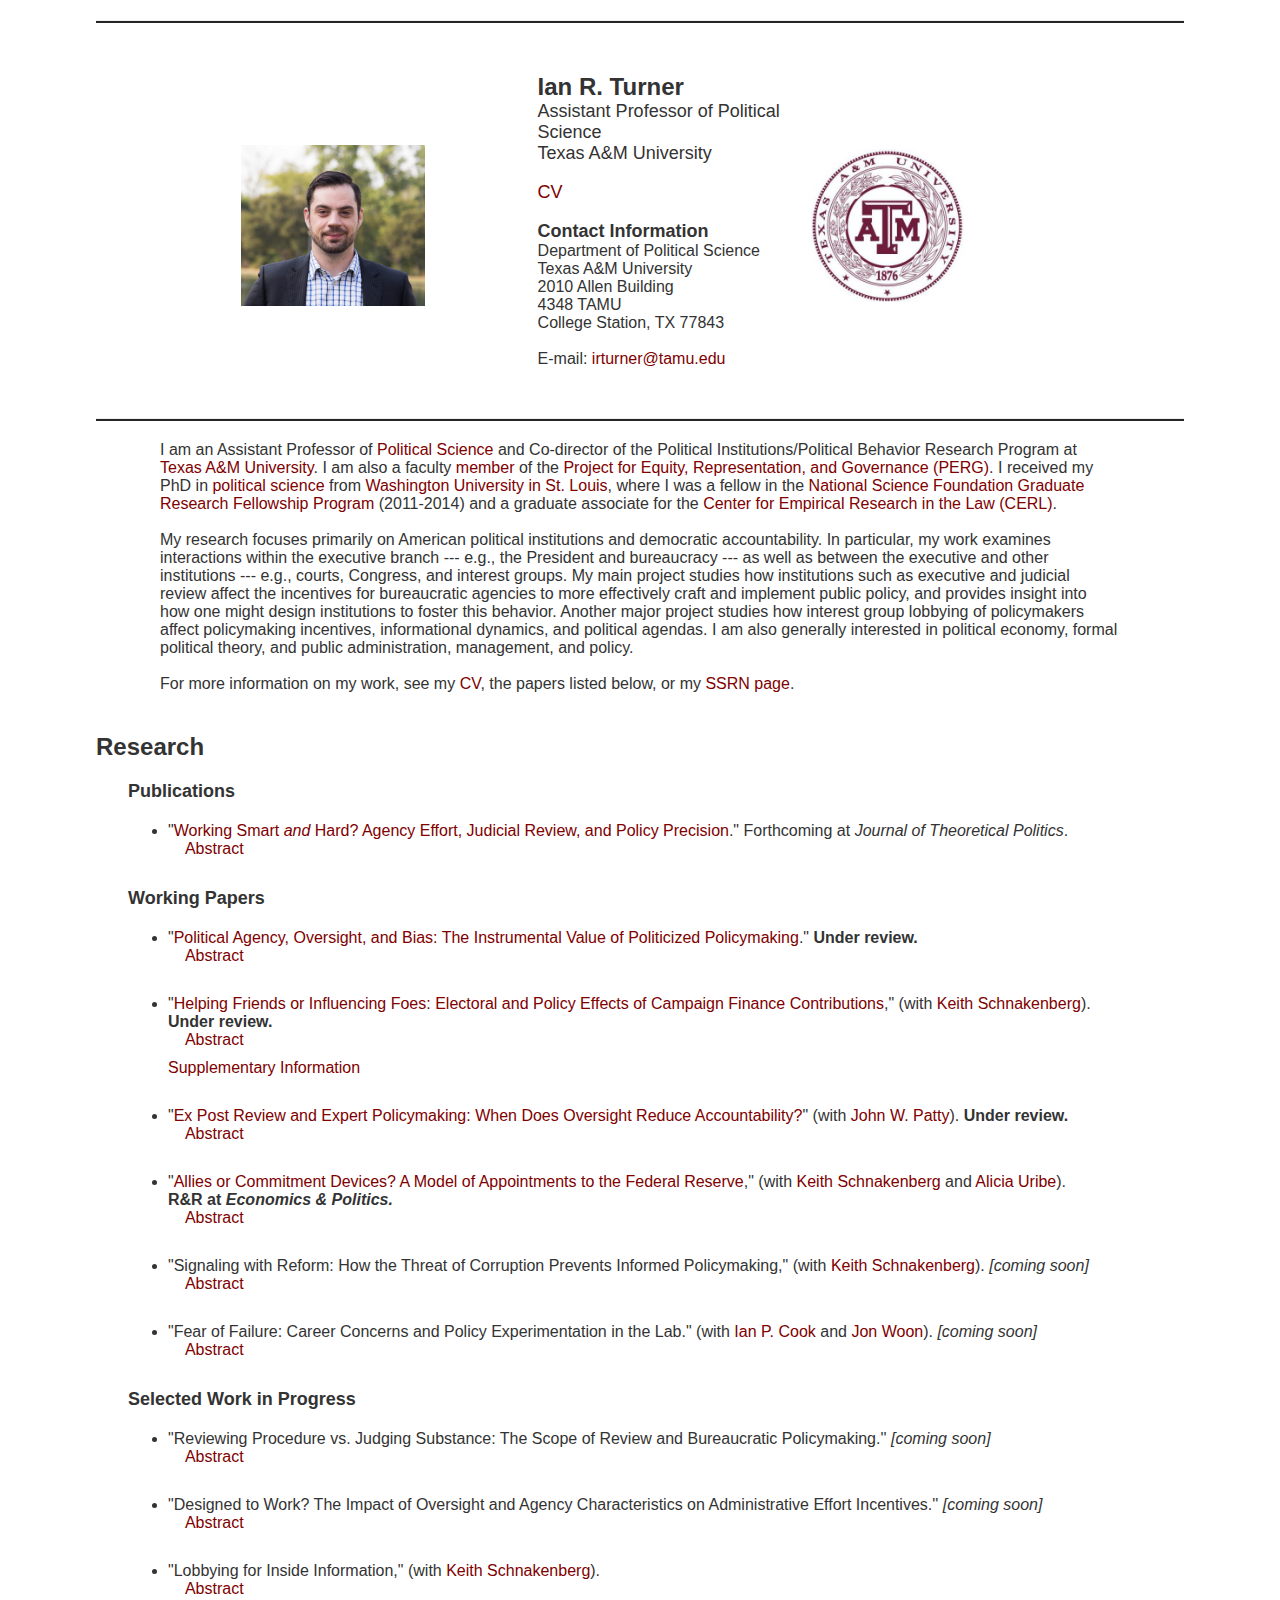
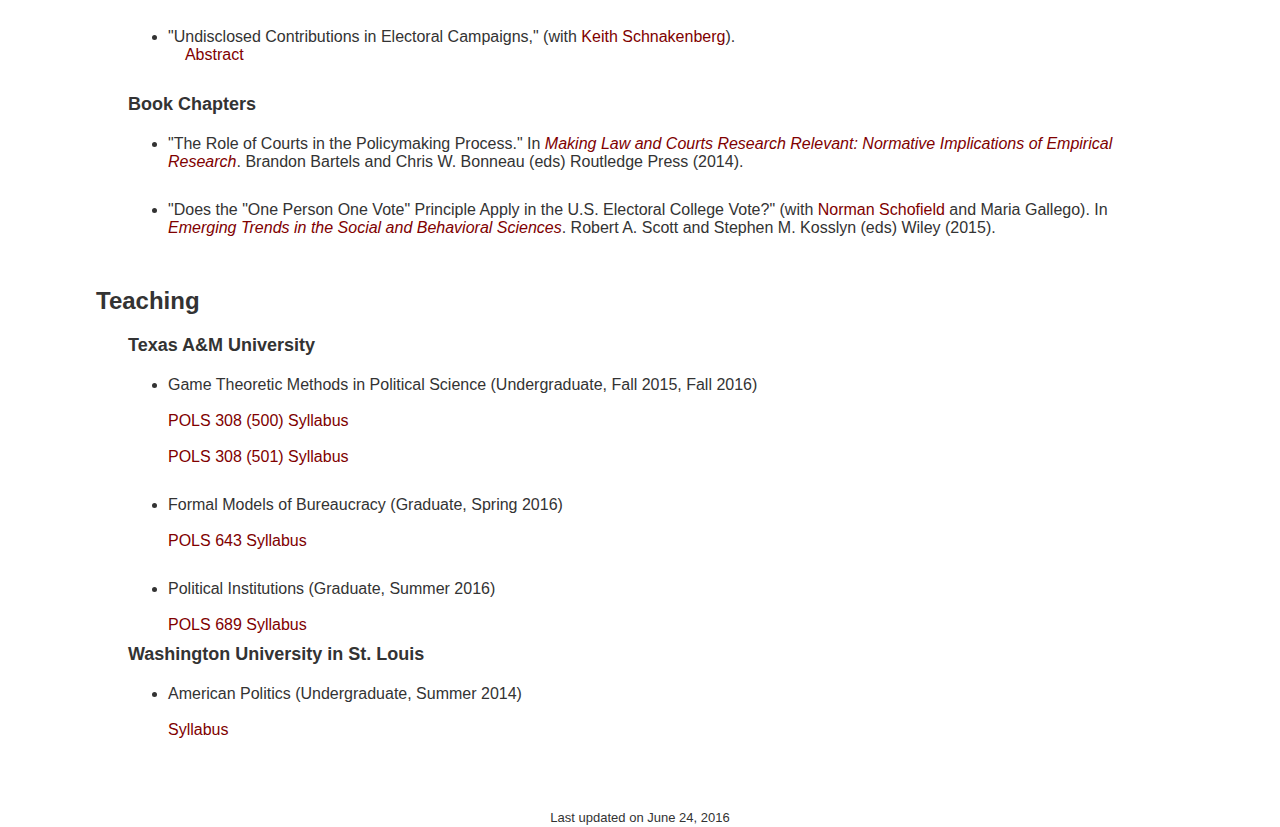
<file: index.html>
<!DOCTYPE HTML PUBLIC "-//W3C//DTD HTML 4.01 TRANSITIONAL//EN">

<!--

    ____               ______                          
   /  _/___ _____     /_  __/_  ___________  ___  _____
   / // __ `/ __ \     / / / / / / ___/ __ \/ _ \/ ___/
 _/ // /_/ / / / /    / / / /_/ / /  / / / /  __/ /    
/___/\__,_/_/ /_/    /_/  \__,_/_/  /_/ /_/\___/_/     
                                                       

-->

<html><head><title>Ian R. Turner - Assistant Professor - Texas A&M University</title>
		
		<meta content="American political institutions, political economy, formal political theory, positive political theory, game theory, political methodology, research, teaching, Ian Turner" name="keywords">
		<meta content="Ian Turner, American politics, political institutions, political economy, formal political theory, game theory, principal-agent, political methodology" name="description">
<meta name="viewport" content="width=device-width, initial-scale=1.0">
</head>


<!-- Bootstrap core CSS -->
<link href="css/bootstrap.css" rel="stylesheet"> 


<!-- Sets up link colors, etc.-->

<body alink="#800000" bgcolor="#ffffff" link="#800000" vlink="#800000">

<!-- Removes underlining from links -->

<style>
a:link {
   color: #800000; text-decoration: none; 
}

a:visited {
   color: #800000; text-decoration: none; 
}

a:hover {
   color: #590000; text-decoration: underline; 
}

a:active {
   color: #800000; text-decoration: none; 
}
</style>

<!-- Header -->
<table align="center" width="85%">
	<tbody><tr bgcolor="#ffffff">
		<td align="left" width="33%">
	
       </td>
	<!--	<td align="left" width="47%">
        <font color="#262626" face="Times New Roman" style="font-size: 24pt">
        Ian R. Turner </font></td>
	</tr> -->
</tbody></table>

<hr align="center" style="width: 85%; color: #262626; height: 0.2%; background-color:#262626;" />

<p>
<br>
</p>
<table align="center" width="80%">
	<tbody><tr>

		<td align="center" valign="center" width="30%">
        <img border="0" img class="img-responsive" src="pic-pond1-crop.jpg" width="45%" height="45%"></td>

		<td align="left" valign="center" width="20%">
			<font face="Helvetica" size="5">
			<strong>Ian R. Turner</strong><br>
			</font>			
			<font face="Helvetica" size="4">
			Assistant Professor of Political Science<br>
			Texas A&M University
			</font>

<p>
<br>
	<font face="Helvetica" size="4">
	<a href="https://www.dropbox.com/s/w4gvj4dspb3o5uz/turnerCV.pdf?dl=0" target="_blank">CV</a></font><br>
			<br>
			<font face="Helvetica" size="4"><b>Contact Information</b></font>
			<br>
			<font face="Helvetica" size="3">Department of Political Science<br>
			Texas A&M University <br>
   			2010 Allen Building<br>
			4348 TAMU<br>
			College Station, TX 77843<br>
			<br>
			E-mail: <a href="mailto:irturner@tamu.edu">irturner@tamu.edu</a>
</font></td>

<td align="left" valign="center" width="25%">
	<img border="0" img class="img-responsive" src="tamu.jpg" width="45%" height="45%"></td>

</tr></tbody></table>

<br>
<hr align="center" style="width: 85%; color: #262626; height: 0.2%; background-color:#262626;" />


<table align="center" width="75%">
	<tbody><tr>
		<td align="left" valign="center" width="75%">
			<font face="Helvetica" size="3">
I am an Assistant Professor of <a href="http://politicalscience.tamu.edu/html/home.html">Political Science</a> and Co-director of the Political Institutions/Political Behavior Research Program at <a href="https://www.tamu.edu/">Texas A&M University</a>. I am also a faculty <a href="http://perg-tamu.com/current-members">member</a> of the <a href="http://perg-tamu.com/">Project for Equity, Representation, and Governance (PERG)</a>. I received my PhD in <a href="https://polisci.wustl.edu/">political science</a> from <a href="http://wustl.edu/">Washington University in St. Louis</a>, where I was a fellow in the <a href="https://www.nsfgrfp.org/">National Science Foundation Graduate Research Fellowship Program</a> (2011-2014) and a graduate associate for the <a href="http://cerl.wustl.edu/">Center for Empirical Research in the Law (CERL)</a>. 
<br>
<br>
My research focuses primarily on American political institutions and democratic accountability. In particular, my work examines interactions within the executive branch --- e.g., the President and bureaucracy --- as well as between the executive and other institutions --- e.g., courts, Congress, and interest groups. My main project studies how institutions such as executive and judicial review affect the incentives for bureaucratic agencies to more effectively craft and implement public policy, and provides insight into how one might design institutions to foster this behavior. Another major project studies how interest group lobbying of policymakers affect policymaking incentives, informational dynamics, and political agendas. I am also generally interested in political economy, formal political theory, and public administration, management, and policy.
<br>
<br>
For more information on my work, see my <a href="https://www.dropbox.com/s/w4gvj4dspb3o5uz/turnerCV.pdf?dl=0" target="_blank">CV</a>, the papers listed below, or my <a href="http://papers.ssrn.com/sol3/cf_dev/AbsByAuth.cfm?per_id=1787251">SSRN page</a>.

	</font>
		</td>
	</tr>
</tbody></table>

<br>
<br>

<table align="center" width="85%">
	<tbody><tr>
		<td align="left" valign="center" width="75%">
			<font face="Helvetica" size="5"><b>Research</b></font>
		</td>
	</tr>
</tbody></table>
<!--
<hr align="center" color="#000000" noshade="noshade" width="85%">
-->
<!-- Research Papers -->
<br>

<table align="center" width="80%">
	<tbody><tr>
		<td align="left" valign="center" width="75%">
			<font face="Helvetica" size="4"><b>Publications</b></font>
		</td>
	</tr>
</tbody></table>

<br>

<table align="center" width="80%">
	<tr>
		<td align="left" valign="center" width="75%">
			<ul>
			<li><font face="Helvetica" size="3">
"<a href="http://jtp.sagepub.com/content/early/2016/03/21/0951629816630430.full">Working Smart <i>and</i> Hard? Agency Effort, Judicial Review, and Policy Precision</a>."

Forthcoming at <i>Journal of Theoretical Politics</i>. <br>

&nbsp &nbsp <a onclick ="javascript:ShowHide('AbsWorkSmart')" href="javascript:;" >Abstract</a> &nbsp &nbsp
<span style="font-size: 12pt;">
<div class="mid" id="AbsWorkSmart" style="DISPLAY: none" >
The lion's share of policy in the United States is made by administrative agencies. Agencies not only make policy <i>choices</i>, they must also <i>implement</i> policy effectively. Oversight institutions play an integral role in the policymaking process by monitoring, through review of agency policy actions, both policymaking tasks. Through analysis of a formal model I develop a theory of policymaking between agencies and courts and show that review can impact agency effort choices even when bureaucratic subversion is not a concern. At times the court has no impact on this effort and the agency is unconstrained. However, when the agency's effort dictates whether or not the court defers to the agency's actions judicial review does affect effort decisions. In this setting, review can either strengthen or, counter-intuitively, weaken agency effort incentives. Implications for executive and congressional oversight are discussed in light of these results.
</div>
</span>  
</p>
			</font>
		</li></ul></td>
	</tr>
</table>

<br>

<table align="center" width="80%">
	<tbody><tr>
		<td align="left" valign="center" width="75%">
			<font face="Helvetica" size="4"><b>Working Papers</b></font>
		</td>
	</tr>
</tbody></table>

<br>

<table align="center" width="80%">
	<tr>
		<td align="left" valign="center" width="75%">
			<ul>
			<li><font face="Helvetica" size="3">"<a a href="https://www.dropbox.com/s/jp34eng7z9jjh7a/instrumental-bias-submitted2.pdf?dl=0" target="_blank">Political Agency, Oversight, and Bias: The Instrumental Value of Politicized Policymaking</a>." <b>Under review.</b>  
<br>
&nbsp &nbsp <a onclick ="javascript:ShowHide('AbsOptBias')" href="javascript:;" >Abstract</a> &nbsp &nbsp
<span style="font-size: 12pt;">
<div class="mid" id="AbsOptBias" style="DISPLAY: none" >
We develop a theory of policymaking between a principal, an agent, and an overseer. The agent
increases the overall quality of policy outcomes through costly capacity investments. Oversight
impacts agent investment incentives, but only if the policy bias of the agent does as well. The
principal chooses whether or not to authorize the agent to make policy on her behalf in light
of oversight dynamics. We show that anytime oversight is not an effective means of political
control, the principal never benefits from a biased agent relative to an ally. When oversight
is effective, the principal almost always benefits from agent bias. Based on the dynamics of
policymaking oversight the ally principle fails for instrumental reasons. The principal benefits
from trading off agent bias for higher capacity investments. The results have implications for
bureaucratic personnel politics, political appointments, and the efficacy of managerial strategies.
</div>
</span>  
</p>
			</font>
		</li></ul></td>
	</tr>
</table>

<br>

<table align="center" width="80%">
	<tr>
		<td align="left" valign="center" width="75%">
			<ul>
			<li><font face="Helvetica" size="3">
"<a href="SchnakenbergTurnerCampaignFinance2.pdf">Helping Friends or Influencing Foes: Electoral and Policy Effects of Campaign Finance Contributions</a>," (with <a href="http://keith-schnakenberg.com/">Keith Schnakenberg</a>). <br>  <b>Under review.</b>

<br>

&nbsp &nbsp <a onclick ="javascript:ShowHide('AbsFriendsFoes')" href="javascript:;" >Abstract</a> &nbsp &nbsp
<span style="font-size: 12pt;">
<div class="mid" id="AbsFriendsFoes" style="DISPLAY: none" >
Campaign finance contributions may influence policy by affecting elections or by influencing
the choices of politicians once in office. We study the trade-offs between these two paths
to influence using a game in which contributions may affect electoral outcomes and signal
policy-relevant information to politicians. In the model, an interest group and two politicians
each possess private information that is correlated with a policy-relevant state of the world.
The interest group may allocate its budget toward a candidate that shares its preferences or to
a moderate candidate whose preferences may diverge from the group’s preferred policy. When
the interest group receives negative information about its policy it expects greater preference
divergence from the moderate candidate. Thus, the information content of contributions is
driven by differences in the expected cost of electing the moderate. Contributions that increase
the likelihood of electing the moderate may allow interest groups to signal good news about
their preferred policy and influence the moderate’s policy choice. The informational effect
breaks down when the electoral effect of contributions is too small to generate enough costs
to deter imitation by groups with negative information. The welfare effects of contributions
can be positive or negative depending on whether they generate enough policy information to
offset the possible costs of interest group control over electoral outcomes.
</div>
</span>  
</p>

<a href="SchnakenbergTurnerCampaignFinanceSI.pdf">Supplementary Information</a>

			</font>
		</li></ul></td>
	</tr>
</table>

<br>

<table align="center" width="80%">
	<tr>
		<td align="left" valign="center" width="75%">
			<ul>
			<li><font face="Helvetica" size="3">
"<a href="https://www.dropbox.com/s/5ibf74v11zbsebr/PattyTurner-obfuscation-V2.pdf?dl=0" target="_blank">Ex Post Review and Expert Policymaking: When Does Oversight Reduce Accountability?</a>" (with <a href="http://www.johnwpatty.net/">John W. Patty</a>). <b>Under review.</b>
<br>

&nbsp &nbsp <a onclick ="javascript:ShowHide('AbsInfoDeference')" href="javascript:;" >Abstract</a> &nbsp &nbsp
<span style="font-size: 12pt;">
<div class="mid" id="AbsInfoDeference" style="DISPLAY: none" >
Ex post review is a common feature of policymaking institutions. We consider a simple environment
in which an expert agent makes a policy recommendation, which can then be accepted
or rejected by a principal whose policy goals differ from those of the agent. The theory offers
testable predictions about policy recommendations and the principal’s acceptance or rejection
of these recommendations. The theory suggests that behavior and institutional design incentives
are sensitive to both actors’ preference alignment and the importance of and uncertainty inherent
to the policy area in multiple ways, some expected and some less obvious. We characterize the
types of situations in which ex post review creates incentives for the agent to make pathological
policy choices. In these situations, ex post review can reduce the accountability of the agent to
the wishes of the principal and ultimately create an incentive for the principal to forego review
entirely.
</div>
</span>

</p>
			</font>
		</li></ul></td>
	</tr>
</table>

<br>

<table align="center" width="80%">
	<tr>
		<td align="left" valign="center" width="75%">
			<ul>
			<li><font face="Helvetica" size="3">"<a href="fedappt-new-V1.pdf">Allies or Commitment Devices? A Model of Appointments to the Federal Reserve</a>," (with <a href="http://keith-schnakenberg.com/">Keith Schnakenberg</a> and <a href="http://faculty.las.illinois.edu/aburibe/">Alicia Uribe</a>). <br>  <b>R&R at <i>Economics & Politics.</i></b>
<br>

&nbsp &nbsp <a onclick ="javascript:ShowHide('AbsFed')" href="javascript:;" >Abstract</a> &nbsp &nbsp
<span style="font-size: 12pt;">
<div class="mid" id="AbsFed" style="DISPLAY: none" >
We present a model of executive-legislative bargaining over appointments to independent central banks in the face of an uncertain economy with strategic economic actors. The model highlights the contrast between two idealized views of Federal Reserve appointments. In one view, all politicians prefer to appoint conservatively biased central bankers to overcome credible commitment problems that arise in monetary policy. In the other, politicians prefer to appoint allies, and appointments are well described by the spatial model used to describe appointments to other agencies. Both ideals are limiting cases of our model, which depend on the level of economic uncertainty. When economic uncertainty is extremely low, politicians prefer very conservative appointments. When economic uncertainty increases, politicians' prefer central bank appointees closer to their own ideal points. In the typical case, the results are somewhere in between: equilibrium appointments move in the direction of politician's preferences but with a moderate conservative bias.
</div>
</span>  
</p>
			</font>
		</li></ul></td>
	</tr>
</table>

<br>

<table align="center" width="80%">
	<tr>
		<td align="left" valign="center" width="75%">
			<ul>
			<li><font face="Helvetica" size="3">"Signaling with Reform: How the Threat of Corruption Prevents Informed Policymaking," (with <a href="http://keith-schnakenberg.com/">Keith Schnakenberg</a>). <i>[coming soon]</i> 
<br>

&nbsp &nbsp <a onclick ="javascript:ShowHide('AbsCorruption')" href="javascript:;" >Abstract</a> &nbsp &nbsp
<span style="font-size: 12pt;">
<div class="mid" id="AbsCorruption" style="DISPLAY: none" >
Lobbying is a potential source of corruption but is also a valuable source of information for policymakers. We analyze a game-theoretic model that shows how the threat of corruption affects the incentives of non-corrupt politicians to enlist the help of lobbyists to make more informed decisions. Non-corrupt politicians face a dilemma because voters cannot always tell whether a politician allows access to lobbyists in order to solicit corruption or to seek information. Thus, unless policy information is valuable enough to risk losing the election to a corrupt opponent, a non-corrupt politician may deny access to lobbyists to signal that she is non-corrupt even though doing so impedes her ability to make good policy. If policy information is particularly valuable, non-corrupt politicians will grant access to lobbyists, but this leaves the voter unable to distinguish between corrupt and non-corrupt politicians. The voter may place greater value on screening out corrupt types or on choosing informed policy, depending on the parameters of the game, so these parameters determine which type of equilibrium is optimal for the voter.
</div>
</span>  
</p>
			</font>
		</li></ul></td>
	</tr>
</table>

<br>
	
<table align="center" width="80%">
	<tr>
		<td align="left" valign="center" width="75%">
			<ul>
			<li><font face="Helvetica" size="3">"Fear of Failure: Career Concerns and Policy Experimentation in the Lab." (with <a href="http://www.ianpcook.com/"> Ian P. Cook </a> and <a href="http://www.pitt.edu/~woon/"> Jon Woon</a>). <i>[coming soon]</i>
<br>

&nbsp &nbsp <a onclick ="javascript:ShowHide('AbsFearFail')" href="javascript:;" >Abstract</a> &nbsp &nbsp
<span style="font-size: 12pt;">
<div class="mid" id="AbsFearFail" style="DISPLAY: none" >
When political agents worry about losing their jobs, they may prioritize job protection over job performance. Experimenting with new, possibly beneficial, policy choices can be squelched because keeping the status quo is proof against firing. Or it can be pursued despite knowing the policy will fail, as low quality agents mimic high quality ones in the hopes that managers will not discern the difference. We conduct a test of policy-making with career concerns, evaluating the predictions of a formal model in a laboratory setting. Our results indicate that, while subjects do perform as the theory suggests and respond to information about the correct policy choice, career concerns distort these choices in less expected ways. Subjects appear to be motivated by avoiding policy failure, even when their strategic incentive would indicate ignoring it.
</div>
</span>  
</p>
			</font>
		</li></ul></td>
	</tr>
</table>

<br>

<table align="center" width="80%">
	<tbody><tr>
		<td align="left" valign="center" width="75%">
			<font face="Helvetica" size="4"><b>Selected Work in Progress</b></font>
		</td>
	</tr>
</tbody></table>
 
<br>

<table align="center" width="80%">
	<tr>
		<td align="left" valign="center" width="75%">
			<ul>
			<li><font face="Helvetica" size="3">"Reviewing Procedure vs. Judging Substance: The Scope of Review and Bureaucratic Policymaking.'' <i>[coming soon]</i>
			
<br>

&nbsp &nbsp <a onclick ="javascript:ShowHide('AbsProcedureSubstance')" href="javascript:;" >Abstract</a> &nbsp &nbsp
<span style="font-size: 12pt;">
<div class="mid" id="AbsProcedureSubstance" style="DISPLAY: none" >
Bureaucratic policymaking is a central feature of the modern American political system. Administrative 
agencies not only make substantive policy choices, they must work to improve the quality of those choices. Courts
play an integral role in the policymaking process by monitoring, through judicial review of agency
policy actions, both aspects of policymaking. I analyze two variants of a model of policymaking between
an agency and a court. In the first case—procedural review—the court only takes agency effort
into account when making its review decisions. At times judicial review
can induce higher effort from the agency than would otherwise be obtained. At other times judicial 
review dissuades agencies from exerting high effort. In the second case—substantive
review—the court also reviews the agency’s substantive policy choice. Surprisingly, this additional 
information in the review process precludes fully revealing 
policy choices from the agency <i>even when the agency is perfectly faithful</i>. The agency instead obfuscates 
with its policy choices, exaggerating its own worth in the process. The policy consequences
of these two different types of review are analyzed with an eye toward implications for institutional 
design.
</div>
</span>

</p>
			</font>
		</li></ul></td>
	</tr>
</table>

<br>

<table align="center" width="80%">
	<tr>
		<td align="left" valign="center" width="75%">
			<ul>
			<li><font face="Helvetica" size="3">"Designed to Work? The Impact of Oversight and Agency Characteristics on Administrative Effort Incentives.'' <i>[coming soon]</i>
<br>

&nbsp &nbsp <a onclick ="javascript:ShowHide('AbsDesignToWork')" href="javascript:;" >Abstract</a> &nbsp &nbsp
<span style="font-size: 12pt;">
<div class="mid" id="AbsDesignToWork" style="DISPLAY: none" >
A central concern for organizational management is how to properly motivate workers. This
is especially true in public bureaucracies where monetary incentives (e.g., wage contracts) are
difficult to tie to performance. In this paper I present results that highlight how oversight and
agency bias impact administrative effort incentives. The ability of oversight to induce desirable
effort effects depends crucially on agency policy biases. Additionally, the impact of well-known
characteristics of agency design and the policy environment on administrative effort are explored
in light of potential limitations of oversight as an incentive mechanism. The ability of a political
principal to properly motivate administrative effort by attempting to alter agency characteristics,
like "sense of mission" or how averse an agency is to being reprimanded by an overseer, depends
crucially on an agency’s policy biases and the nature of ex post oversight. These results have
implications for agency design and delegation, managerial strategies for effort motivation, and
empirical studies of bureaucratic policymaking.
</div>
</span>

</p>
			</font>
		</li></ul></td>
	</tr>
</table>

<br>

<table align="center" width="80%">
	<tr>
		<td align="left" valign="center" width="75%">
			<ul>
			<li><font face="Helvetica" size="3">"Lobbying for Inside Information," (with <a href="http://keith-schnakenberg.com/">Keith Schnakenberg</a>). 
<br>

&nbsp &nbsp <a onclick ="javascript:ShowHide('AbsInsideInfo')" href="javascript:;" >Abstract</a> &nbsp &nbsp
<span style="font-size: 12pt;">
<div class="mid" id="AbsInsideInfo" style="DISPLAY: none" >
<i> Abstract coming soon! </i>
</div>
</span>  
</p>
			</font>
		</li></ul></td>
	</tr>
</table>

<br>

<table align="center" width="80%">
	<tr>
		<td align="left" valign="center" width="75%">
			<ul>
			<li><font face="Helvetica" size="3">"Undisclosed Contributions in Electoral Campaigns," (with <a href="http://keith-schnakenberg.com/">Keith Schnakenberg</a>). 
<br>

&nbsp &nbsp <a onclick ="javascript:ShowHide('AbsDarkMoney')" href="javascript:;" >Abstract</a> &nbsp &nbsp
<span style="font-size: 12pt;">
<div class="mid" id="AbsDarkMoney" style="DISPLAY: none" >
We provide a game-theoretic model for evaluating the impacts of campaign finance disclosure rules. In the model, donations have two effects: they can directly affect the outcome of the election or they can provide information to politicians about which policy is best. Rules allowing undisclosed contributions increase the difficulty of transmitting policy information through contributions by creating the potential for interest groups with bad policy claims to publicly imitate good groups and then offset their electoral costs using secret donations. Because of this potential, good interest groups must respond to the possibility of undisclosed contributions by making increasingly costly public contributions to avoid imitation by other interest groups. As a result, we find that interest groups may prefer policies that require them to disclose contributions while voters opposed to the interest group may benefit from allowing undisclosed contributions.
</div>
</span>  
</p>
			</font>
		</li></ul></td>
	</tr>
</table>

<br>

<table align="center" width="80%">
	<tbody><tr>
		<td align="left" valign="center" width="75%">
			<font face="Helvetica" size="4"><b>Book Chapters</b></font>
		</td>
	</tr>
</tbody></table>

<br>

<table align="center" width="80%">
	<tr>
		<td align="left" valign="center" width="75%">
			<ul>
			<li><font face="Helvetica" size="3">"The Role of Courts in the Policymaking Process." In <a href="http://www.routledge.com/books/details/9781138021921/"><i>Making Law and Courts Research Relevant: Normative Implications of Empirical Research</i></a>. Brandon Bartels and Chris W. Bonneau (eds) Routledge Press (2014). 
<br>
			</font>
		</li></ul></td>
	</tr>
</table>

<br>

<table align="center" width="80%">
	<tr>
		<td align="left" valign="center" width="75%">
			<ul>
			<li><font face="Helvetica" size="3">"Does the "One Person One Vote" Principle Apply in the U.S. Electoral College Vote?" (with <a href="https://polisci.wustl.edu/norman_schofield"> Norman Schofield </a> and Maria Gallego). In <a href="http://onlinelibrary.wiley.com/book/10.1002/9781118900772"><i>Emerging Trends in the Social and Behavioral Sciences</i></a>. Robert A. Scott and Stephen M. Kosslyn (eds) Wiley (2015). 
<br>
			</font>
		</li></ul></td>
	</tr>
</table>

<br>
<br>


<table align="center" width="85%">
	<tbody><tr>
		<td align="left" valign="center" width="75%">
			<font face="Helvetica" size="5"><b>Teaching</b></font>
		</td>
	</tr>
</tbody></table>

<br>

<table align="center" width="80%">
	<tbody><tr>
		<td align="left" valign="center" width="75%">
			<font face="Helvetica" size="4"><b>Texas A&M University</b></font>
		</td>
	</tr>
</tbody></table>

<br>

<table align="center" width="80%">
	<tr>
		<td align="left" valign="center" width="75%">
			<ul>
			<li><font face="Helvetica" size="3">Game Theoretic Methods in Political Science (Undergraduate, Fall 2015, Fall 2016)
<br><br>
<a href="POLS308-500-syllabus-final-2016.pdf">POLS 308 (500) Syllabus</a>
<br><br>
<a href="POLS308-501-syllabus-final-2016.pdf">POLS 308 (501) Syllabus</a>
<br>
<span style="font-size: 10pt; font-family: Helvetica;">
</span></p>
			</font>
		</li></ul></td>
	</tr>
</table>

<br>

<table align="center" width="80%">
	<tr>
		<td align="left" valign="center" width="75%">
			<ul>
			<li><font face="Helvetica" size="3">Formal Models of Bureaucracy (Graduate, Spring 2016)
<br><br>
<a href="formal-bureaucracy-grad.pdf">POLS 643 Syllabus</a>
<span style="font-size: 10pt; font-family: Helvetica;">
</span></p>
			</font>
		</li></ul></td>
	</tr>
</table>

<br>

<table align="center" width="80%">
	<tr>
		<td align="left" valign="center" width="75%">
			<ul>
			<li><font face="Helvetica" size="3">Political Institutions (Graduate, Summer 2016)
<br><br>
<a href="Political-Institutions-Syllabus-Summer-2016.pdf">POLS 689 Syllabus</a>
<span style="font-size: 10pt; font-family: Helvetica;">
</span></p>
			</font>
		</li></ul></td>
	</tr>
</table>

<table align="center" width="80%">
	<tbody><tr>
		<td align="left" valign="center" width="75%">
			<font face="Helvetica" size="4"><b>Washington University in St. Louis</b></font>
		</td>
	</tr>
</tbody>
</table>

<br>

<table align="center" width="80%">
	<tr>
		<td align="left" valign="center" width="75%">
			<ul>
			<li><font face="Helvetica" size="3">American Politics (Undergraduate, Summer 2014)
<br><br>
<a href="AmPol_Syllabus_Sum14.pdf">Syllabus</a>
<br>
			</font>
		</li></ul></td>
	</tr>
</table>

<br>
<br>

</body></html>

<p style="margin-top: 0px; margin-bottom: 0px;" align="center" dir="ltr">
&nbsp;</p>
<p style="margin-top: 0px; margin-bottom: 0px;" align="center" dir="ltr">
<font face="Helvetica"><font size="2">Last updated on <!--webbotbot="Timestamp" S-Type="EDITED" S-Format="%B %d, %Y" startspan -->
June 24, 2016<!--webbot
bot="Timestamp" endspan i-checksum="14208" --></font> </font> </p>

<!-- Sets up Abstract "button" -->
<script language="JavaScript">
function ShowHide(divId)
{
if(document.getElementById(divId).style.display == 'none')
{
document.getElementById(divId).style.display='block';
}
else
{
document.getElementById(divId).style.display = 'none';
}
}
</script>

<!-- Analytics -->
<script>
  (function(i,s,o,g,r,a,m){i['GoogleAnalyticsObject']=r;i[r]=i[r]||function(){
  (i[r].q=i[r].q||[]).push(arguments)},i[r].l=1*new Date();a=s.createElement(o),
  m=s.getElementsByTagName(o)[0];a.async=1;a.src=g;m.parentNode.insertBefore(a,m)
  })(window,document,'script','//www.google-analytics.com/analytics.js','ga');

  ga('create', 'UA-41440014-1', 'auto');
  ga('send', 'pageview');

</script>
</file>
